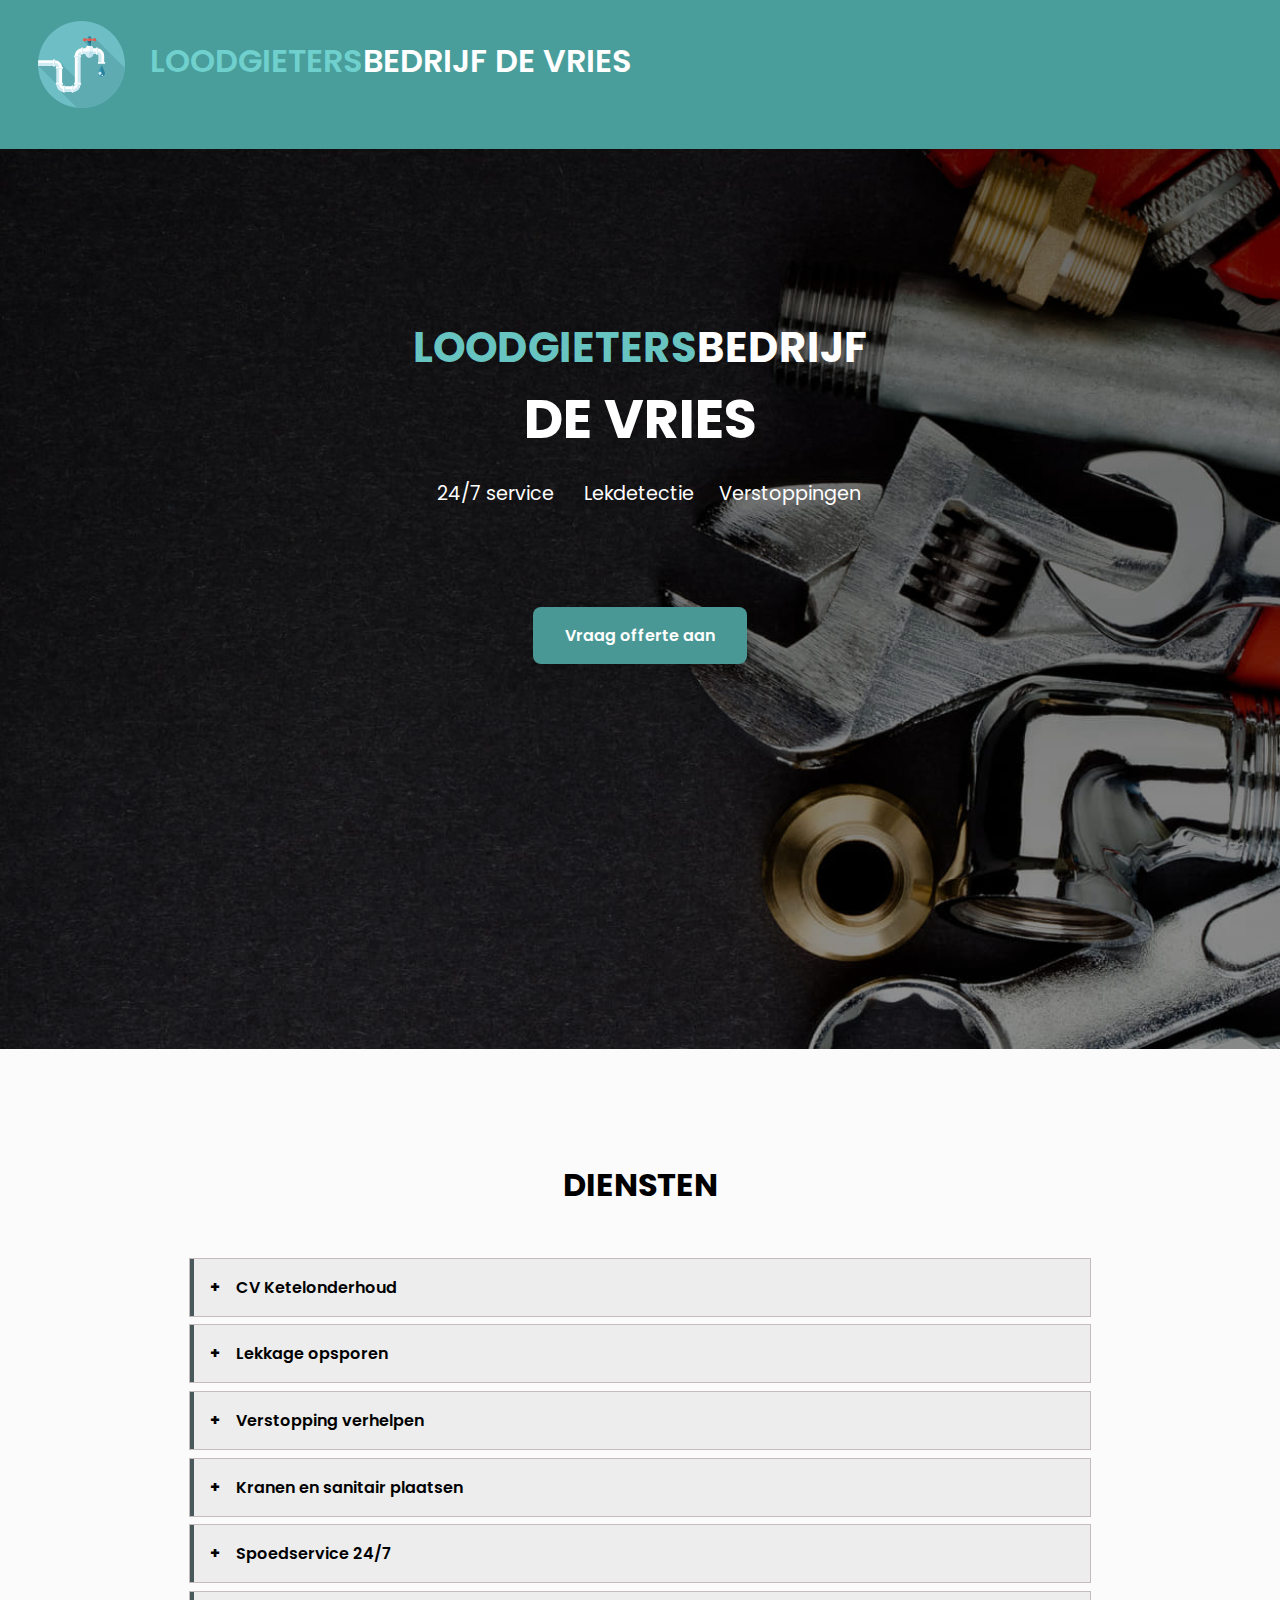
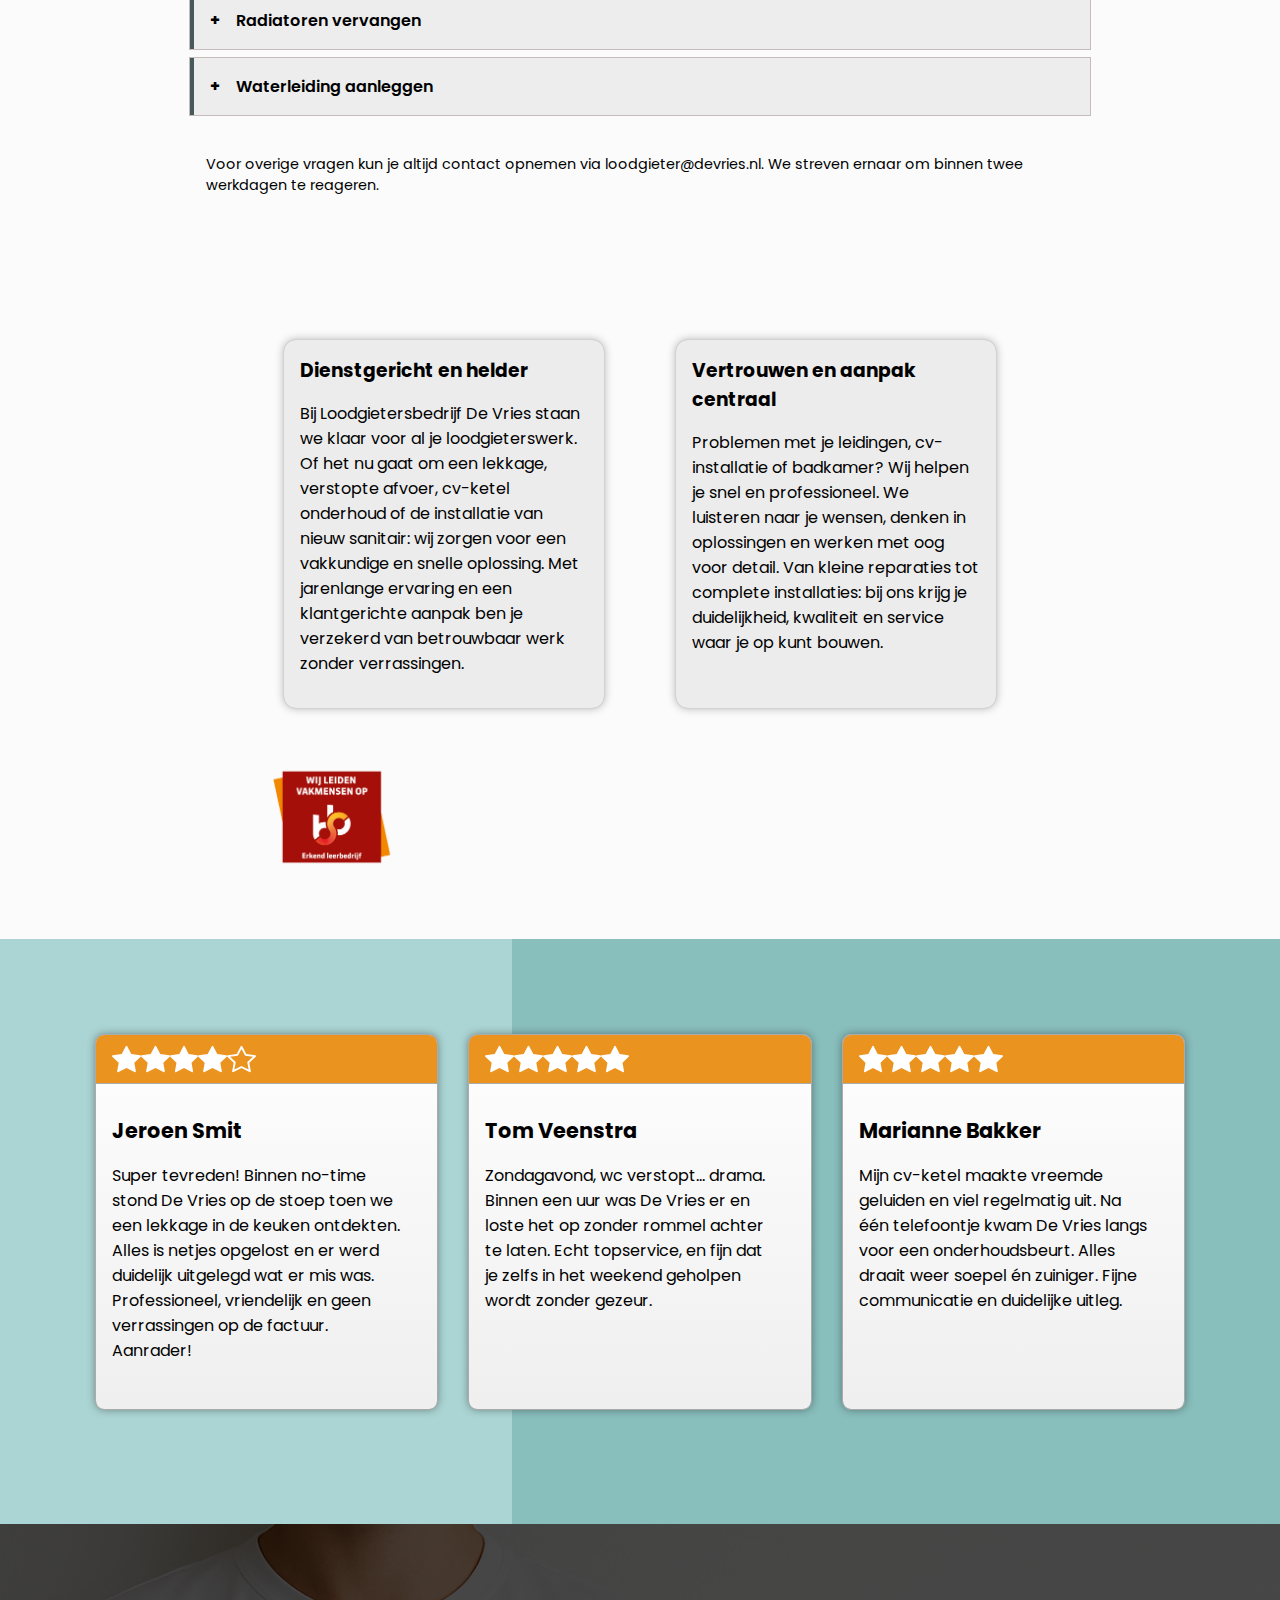
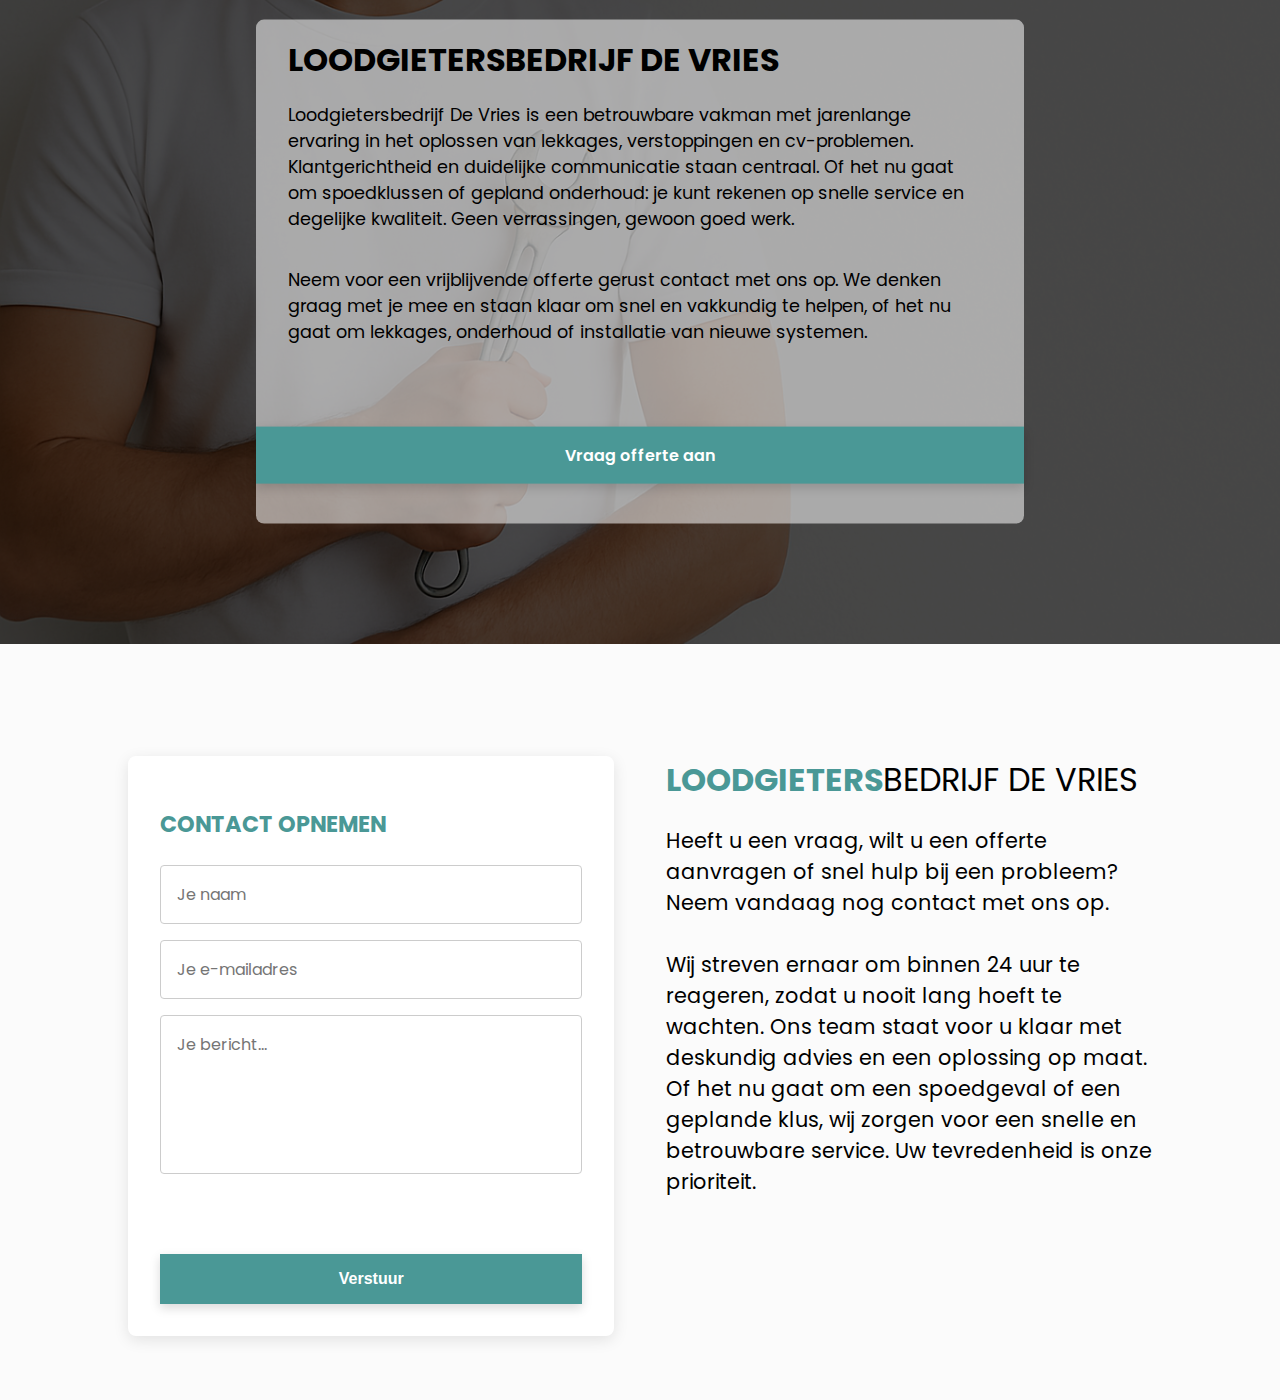
<file: portfolio1/index.html>
<!DOCTYPE html>
<html lang="en">
  <head>
    <meta charset="UTF-8" />
    <meta name="viewport" content="width=device-width, initial-scale=1.0" />
    <title>Document</title>
    <link rel="stylesheet" href="style.css" />
    <link
      href="https://fonts.googleapis.com/css2?family=Merriweather:ital,opsz,wght@0,18..144,300..900;1,18..144,300..900&family=Poppins:ital,wght@0,100;0,200;0,300;0,400;0,500;0,600;0,700;0,800;0,900;1,100;1,200;1,300;1,400;1,500;1,600;1,700;1,800;1,900&display=swap"
      rel="stylesheet"
    />
  </head>
  <body>
    <main>
      <section class="header-bar">
        <div class="logo">
          <img class="svg-logo" src="Assets/plumbing.svg" alt="chef-logo" />
          <p><span style="color: #70d0cd">Loodgieters</span>bedrijf de Vries</p>
        </div>
      </section>
      <section class="hero-part">
        <div class="hero">
          <div class="hero-overlay">
            <div class="hero-title">
              <h1><span style="color: #67c4c1">Loodgieters</span>bedrijf</h1>
              <h1 class="subtext">de Vries</h1>
              <div class="text-grid">
                <p>24/7 service</p>
                <p>Lekdetectie</p>
                <p>Verstoppingen</p>
              </div>

              <span class="cta-button" id="button-hero">Vraag offerte aan</span>
            </div>
          </div>
        </div>
      </section>
      <section class="diensten-part">
        <div class="diensten">
          <div class="dienst-board">
            <div class="dienst-title"><h2>DIENSTEN</h2></div>
            <div class="dienst-items">
              <div class="question">
                <p class="dienst-question" id="question-uneven">
                  <span class="icon">+</span>
                  CV Ketelonderhoud
                </p>
                <div class="dienst-answer">
                  <p>
                    Tijdens een onderhoudsbeurt wordt je cv-ketel gecontroleerd,
                    gereinigd en opnieuw afgesteld. Zo blijft hij veilig, zuinig
                    en storingsvrij werken. Onderhoud is op afspraak mogelijk.
                  </p>
                </div>
              </div>
              <div class="question">
                <p class="dienst-question">
                  <span class="icon">+</span>
                  Lekkage opsporen
                </p>
                <div class="dienst-answer">
                  <p>
                    Met professionele lekdetectieapparatuur spoor ik snel en
                    schadevrij lekkages op in leidingen, muren of vloeren. Een
                    nauwkeurige aanpak voorkomt onnodig breekwerk.
                  </p>
                </div>
              </div>

              <div class="question">
                <p class="dienst-question" id="question-uneven">
                  <span class="icon">+</span>
                  Verstopping verhelpen
                </p>
                <div class="dienst-answer">
                  <p>
                    Afvoer verstopt? Ik los het vakkundig op met professionele
                    ontstoppingsapparatuur. Of het nu in de keuken, badkamer of
                    riolering is, ik help je snel en netjes.
                  </p>
                </div>
              </div>

              <div class="question">
                <p class="dienst-question">
                  <span class="icon">+</span>
                  Kranen en sanitair plaatsen
                </p>
                <div class="dienst-answer">
                  <p>
                    Voor het installeren of vervangen van kranen, toiletten,
                    wastafels en douches kun je bij mij terecht. Ik zorg voor
                    een nette montage en correcte aansluiting.
                  </p>
                </div>
              </div>

              <div class="question">
                <p class="dienst-question" id="question-uneven">
                  <span class="icon">+</span>
                  Spoedservice 24/7
                </p>
                <div class="dienst-answer">
                  <p>
                    Bij acute problemen zoals lekkages of verstoppingen kun je
                    rekenen op onze spoedservice. We zijn 24/7 bereikbaar en
                    proberen zo snel mogelijk ter plaatse te zijn om verdere
                    schade te beperken.
                  </p>
                </div>
              </div>

              <div class="question">
                <p class="dienst-question" id="question-uneven">
                  <span class="icon">+</span>
                  Radiatoren vervangen
                </p>
                <div class="dienst-answer">
                  <p>
                    Oude of lekkende radiatoren? Ik vervang ze snel en
                    efficiënt, en zorg voor een goed ingeregeld
                    verwarmingssysteem dat past bij je woning.
                  </p>
                </div>
              </div>

              <div class="question">
                <p class="dienst-question">
                  <span class="icon">+</span>
                  Waterleiding aanleggen
                </p>
                <div class="dienst-answer">
                  <p>
                    Of je nu een nieuwe keuken of badkamer hebt: ik leg
                    waterleidingen vakkundig aan en zorg voor een betrouwbare
                    aansluiting op het bestaande systeem.
                  </p>
                </div>
              </div>

              <p
                style="
                  font-size: 0.9rem;
                  margin-left: 1rem;
                  margin-bottom: 1rem;
                  padding-top: 1rem;
                  padding-bottom: 1rem;
                "
              >
                Voor overige vragen kun je altijd contact opnemen via
                loodgieter@devries.nl. We streven ernaar om binnen twee
                werkdagen te reageren.
              </p>
            </div>
          </div>
        </div>
      </section>
      <section class="wat-doen-wij">
        <div class="wdw-part">
          <div class="wdw-grid">
            <div class="text-container">
              <h3>Dienstgericht en helder</h3>
              <p>
                Bij Loodgietersbedrijf De Vries staan we klaar voor al je
                loodgieterswerk. Of het nu gaat om een lekkage, verstopte
                afvoer, cv-ketel onderhoud of de installatie van nieuw sanitair:
                wij zorgen voor een vakkundige en snelle oplossing. Met
                jarenlange ervaring en een klantgerichte aanpak ben je verzekerd
                van betrouwbaar werk zonder verrassingen.
              </p>
            </div>
            <div class="text-container" id="tc2">
              <h3>Vertrouwen en aanpak centraal</h3>
              <p>
                Problemen met je leidingen, cv-installatie of badkamer? Wij
                helpen je snel en professioneel. We luisteren naar je wensen,
                denken in oplossingen en werken met oog voor detail. Van kleine
                reparaties tot complete installaties: bij ons krijg je
                duidelijkheid, kwaliteit en service waar je op kunt bouwen.
              </p>
            </div>
          </div>
          <img src="Assets/stagebedrijf.png" class="stagebedrijf" />
        </div>
      </section>
      <section class="reviews">
        <div class="review-part">
          <div class="review-square" id="square1"></div>
          <div class="review-square" id="square2"></div>

          <div class="review-grid">
            <div class="review-card">
              <div class="star-container">
                <div class="star-grid">
                  <img src="Assets/svg/star-fill.svg" />
                  <img src="Assets/svg/star-fill.svg" />
                  <img src="Assets/svg/star-fill.svg" />
                  <img src="Assets/svg/star-fill.svg" />
                  <img src="Assets/svg/star.svg" />
                </div>
              </div>
              <div class="review-text">
                <h2>Jeroen Smit</h2>
                <p>
                  Super tevreden! Binnen no-time stond De Vries op de stoep toen
                  we een lekkage in de keuken ontdekten. Alles is netjes
                  opgelost en er werd duidelijk uitgelegd wat er mis was.
                  Professioneel, vriendelijk en geen verrassingen op de factuur.
                  Aanrader!
                </p>
              </div>
            </div>

            <div class="review-card">
              <div class="star-container">
                <div class="star-grid">
                  <img src="Assets/svg/star-fill.svg" />
                  <img src="Assets/svg/star-fill.svg" />
                  <img src="Assets/svg/star-fill.svg" />
                  <img src="Assets/svg/star-fill.svg" />
                  <img src="Assets/svg/star-fill.svg" />
                </div>
              </div>
              <div class="review-text">
                <h2>Tom Veenstra</h2>
                <p>
                  Zondagavond, wc verstopt... drama. Binnen een uur was De Vries
                  er en loste het op zonder rommel achter te laten. Echt
                  topservice, en fijn dat je zelfs in het weekend geholpen wordt
                  zonder gezeur.
                </p>
              </div>
            </div>

            <div class="review-card">
              <div class="star-container">
                <div class="star-grid">
                  <img src="Assets/svg/star-fill.svg" />
                  <img src="Assets/svg/star-fill.svg" />
                  <img src="Assets/svg/star-fill.svg" />
                  <img src="Assets/svg/star-fill.svg" />
                  <img src="Assets/svg/star-fill.svg" />
                </div>
              </div>
              <div class="review-text">
                <h2>Marianne Bakker</h2>
                <p>
                  Mijn cv-ketel maakte vreemde geluiden en viel regelmatig uit.
                  Na één telefoontje kwam De Vries langs voor een
                  onderhoudsbeurt. Alles draait weer soepel én zuiniger. Fijne
                  communicatie en duidelijke uitleg.
                </p>
              </div>
            </div>
          </div>
        </div>
      </section>
      <section class="wie-zijn-wij">
        <div class="wzw-part">
          <div class="wzw-overlay"></div>
          <div class="wzw-container">
            <h3>Loodgietersbedrijf De Vries</h3>
            <p>
              Loodgietersbedrijf De Vries is een betrouwbare vakman met
              jarenlange ervaring in het oplossen van lekkages, verstoppingen en
              cv-problemen. Klantgerichtheid en duidelijke communicatie staan
              centraal. Of het nu gaat om spoedklussen of gepland onderhoud: je
              kunt rekenen op snelle service en degelijke kwaliteit. Geen
              verrassingen, gewoon goed werk.
            </p>

            <p>
              Neem voor een vrijblijvende offerte gerust contact met ons op. We
              denken graag met je mee en staan klaar om snel en vakkundig te
              helpen, of het nu gaat om lekkages, onderhoud of installatie van
              nieuwe systemen.
            </p>

            <span class="cta-button" id="button">Vraag offerte aan</span>
          </div>
        </div>
      </section>
      <section class="contact">
        <div class="contact-grid">
          <div class="contact-container">
            <h2>Contact opnemen</h2>

            <form
              action="mailto:loodgieter@devries.nl"
              method="POST"
              enctype="text/plain"
            >
              <input type="text" name="naam" placeholder="Je naam" required />
              <input
                type="email"
                name="email"
                placeholder="Je e-mailadres"
                required
              />
              <textarea
                name="bericht"
                rows="5"
                placeholder="Je bericht..."
                required
              ></textarea>
              <button type="submit" class="cta-button">Verstuur</button>
            </form>
          </div>
          <div class="flex-text">
            <p
              style="
                text-transform: uppercase;
                font-size: 2rem;
                font-weight: bold;
                color: #4a9896;
                margin: 0px;
              "
            >
              Loodgieters<span style="font-weight: normal; color: black"
                >bedrijf</span
              ><span style="font-weight: normal; color: black"> de Vries</span>
            </p>

            <p style="font-size: 1.3rem">
              Heeft u een vraag, wilt u een offerte aanvragen of snel hulp bij
              een probleem? Neem vandaag nog contact met ons op. <br /><br />Wij
              streven ernaar om binnen 24 uur te reageren, zodat u nooit lang
              hoeft te wachten. Ons team staat voor u klaar met deskundig advies
              en een oplossing op maat. Of het nu gaat om een spoedgeval of een
              geplande klus, wij zorgen voor een snelle en betrouwbare service.
              Uw tevredenheid is onze prioriteit.
            </p>
          </div>
        </div>
      </section>
    </main>
    <script src="js.js"></script>
  </body>
</html>
</file>
<file: portfolio1/style.css>
*,
*::before,
*::after {
  box-sizing: border-box;
}

html {
  background-color: #fbfbfb;
}

body {
  background-color: #fbfbfb;
  font-size: 1rem;
  font-family: "Poppins";
  margin: 0rem;
  padding-right: -1rem;
  overflow-x: hidden;
}

main {
  display: flex;
  flex-direction: column;
}

/*header*/
.header-bar {
  background-color: #499e9c;
  width: 100svw;
  min-height: 12svh;
  padding-bottom: 1rem;
  ;
}

.logo {
  display: flex;
  justify-content: center;
  align-items: center;
}

.logo > p {
  display: none;
}

.svg-logo {
  align-items: center;
  margin-top: 5%;
  display: flex;
  width: 18%;
  height: 18%;
  animation: rotate-logo 8s ease-in-out 1;
}

@keyframes rotate-logo {
  0% {
    transform: rotate(0deg) scale(1);
  }
  2% {
    transform: rotate(0deg) scale(01);
  }
  12% {
    transform: rotate(360deg) scale(0.7);
  }
  16% {
    transform: rotate(360deg) scale(1);
  }
  100% {
    transform: rotate(360deg) scale(1);
  }
}

/*Hero*/
.introduction-part {
  display: none;
}

.hero {
  margin-bottom: 2rem;
  background-color: rgb(169, 163, 163);
  width: 100svw;
  height: 84.2svh;
  background-image: url(Assets/plumbing-hero.jpg);
  background-size: cover;
  background-position: center;
  background-repeat: no-repeat;
}


#button-hero {
  margin-top: 5rem;
  border-radius: 8px;
}
.hero-overlay {
  background: linear-gradient(rgba(0, 0, 0, 0.6), rgba(0, 0, 0, 0.429));
  position: absolute;
  height: 84.2svh;
  width: 100svw;
}

.hero-overlay h1 {
  margin: 0px;
  font-family: "Poppins";
  color: white;
  text-transform: uppercase;
}

.hero-title {
  width: 100%;
  display: flex;
  flex-direction: column;
  align-items: center;
  justify-content: center;
  margin-top: 50%;
}

.subtext {
  font-size: 2.5rem;
  text-transform: uppercase;
  animation: scale 10s ease-in-out infinite;
}

@keyframes scale {
  0% {
    scale: 1;
  }
  50% {
    scale: 1.05;
  }
  100% {
    scale: 1;
  }
}

.text-grid {
  color: white;
  display: grid;
  grid-template-columns: 0.9fr 0.9fr 0.9fr;
  padding-left: 1%;
  font-size: 83%;
  gap: 1rem;
}

.text-grid p {
  margin-left: auto;
  margin-right: auto;
}

/** DIENSTEN FIX **/
.diensten-part {
  background-color: #fbfbfb;
  padding: 1rem 0;
  width: 100%;
}

.dienst {
  display: flex;
  align-items: center;
  justify-content: center;
  width: 100%;
}

.dienst-board {
  display: flex;
  flex-direction: column;
  width: 100%;
  margin: 1rem 0;
  padding: 1rem;
  justify-content: center;
  align-items: center;
  overflow: hidden;
}

.dienst-items {
  display: flex;
  flex-direction: column;
  width: 90%;
  max-width: 900px;
  margin: 0 auto;
}

.dienst-title {
  display: flex;
  justify-content: center;
  align-items: center;
  text-align: center;
  width: 100%;
  margin-bottom: 2rem;
}

.dienst-title > h2 {
  margin: 0;
  font-size: 1.4rem;
  text-transform: uppercase;
}

.question {
  display: flex;
  flex-direction: column;
  width: 100%;
  margin-bottom: 0.3rem;
}

.dienst-question {
  display: flex;
  align-items: center;
  background-color: #ededed;
  font-weight: 600;
  padding: 1rem;
  width: 100%;
  border-left: 4px solid #48595b;
  outline: 1px solid #c6bbbb;
  margin: 0.1rem 0;
  cursor: pointer;
  transition: all 0.2s ease;
}

.dienst-question:hover {
  font-weight: 500;
  background-color: #ffffff;
  border-left: 4px solid #4a9896;
}

.dienst-question .icon {
  margin-right: 1rem;
  font-weight: bold;
}

.dienst-answer {
  max-height: 0;
  overflow: hidden;
  font-size: 0.9rem;
  width: 100%;
  background-color: #ffffff;
  border-left: 4px solid #4a9896;
  border-radius: 0 0 8px 8px;
  transition: max-height 0.5s ease, padding 0.5s ease;
  margin-bottom: 0.1rem;
}

.dienst-answer.open {
  max-height: 1000px;
  padding: 1rem;
}

.dienst-answer > p {
  margin: 0;
}

.question {
  display: flex;
  flex-direction: column;
}

/*WWDW*/
.wdw-part {
  height: auto;
}

.wdw-grid {
  display: grid;
  padding-top: 1rem;
  gap: 2rem;
  grid-template-rows: auto;
}

.text-container {
  margin-left: auto;
  border-radius: 12px;
  width: 85%;
  max-width: 100%;
  background-color: #ececec;
  padding: 1rem;
  margin-right: auto;
  outline: 1px solid #d1d1d1;
  box-shadow: 0px 0px 10px rgba(0, 0, 0, 0.305);
}

.stagebedrijf {
  width: 40%;
  margin: 0 auto;
  margin-top: 3rem;
  margin-bottom: 3rem;
  margin-left: 2rem;

}

.text-container > h3 {
  margin: 0px;
  padding: 0px;
}
/* REVIEWS */

.review-part {
  position: relative;
  height: 160svh;
  background-color: #88bebc;
  width: 100%;
  margin-top: 0.8rem;
  overflow: hidden;
  padding-bottom: 0.8rem;
}

.review-square {
  height: 100%;
  width: 40svw;

  position: absolute;
  background-color: #abd5d4;
}

#square1 {
  animation: skew1 8s infinite ease-in-out;
}

#square2 {
  animation: skew2 9s infinite ease-in-out;
}

@keyframes skew1 {
  0% {
    transform: skewX(-20deg);
    background-color: #9bc6c542;
  }
  50% {
    transform: skewX(25deg);
    scale: 1.95;
    background-color: #aed4d387;
  }
  100% {
    transform: skewX(-20deg);
    background-color: #9bc6c542;
  }
}

@keyframes skew2 {
  0% {
    transform: skewX(1deg);
    background-color: #a3d9d72e;
  }
  50% {
    transform: skewX(-3deg);
    scale: 1.25;
    background-color: #b5e1df80;
  }
  100% {
    transform: skewX(1deg);
    background-color: #a3d9d72e;
  }
}

.review-grid {
  position: absolute;
  height: 93%;
  width: 100svw;
  gap: 2rem;
  display: grid;
  grid-template-rows: auto;

  justify-content: center;
  margin-top: 2rem;
  z-index: 3;
}

.review-card {
  background: linear-gradient(#fefefe, #efefef);
  border-radius: 8px 8px 8px 8px;
  height: 100%;
  width: 80svw;
  outline: 1px solid #ababab;
  box-shadow: 0px 0px 10px rgba(0, 0, 0, 0.455);
}

.star-container {
  display: flex;
  width: 100%;
  height: 3rem;
  outline: 1px solid #ababab;
  background-color: #eb931f;
  border-radius: 8px 8px 0px 0pc;
}

.star-grid {
  display: grid;
  grid-template-columns: 1fr 1fr 1fr 1fr 1fr;
  width: 60%;
  margin-top: 0.6rem;
  margin-left: 1rem;
}

.star-grid img {
  width: 1.8rem;
}

.review-text {
  display: grid;
  grid-template-rows: auto;
  gap: 1px;
}

.review-text h2 {
  font-size: 1rem;
  margin: 0px;
  margin-top: 1rem;
  margin-left: 1rem;
  font-weight: bolder;
}

.review-text p {
  margin-left: 1rem;
  font-size: 0.9rem;
  max-width: 85%;
}

/* WIE ZIJN WIJ*/
.wzw-part {
  display: grid;
  justify-content: center;
  position: relative;
  height: 90svh;
  background-image: url(Assets/profile.png);
  width: 100svw;
  background-repeat: no-repeat;
  background-size: cover;
}

.wzw-overlay {
  background-color: rgba(0, 0, 0, 0.701);
  position: absolute;
  width: 100%;
  height: 90svh;
}

.wzw-container {
  display: flex;
  flex-direction: column;
  position: absolute;
  background-color: rgba(255, 255, 255, 0.546);
  width: 85%;
  height: 90%;
  top: 50%;
  left: 50%;
  border-radius: 8px;
  transform: translate(-50%, -50%);
}

.wzw-container > h3 {
  font-size: 1.1rem;
  text-transform: uppercase;
  margin: 0px;
  margin-top: 1rem;
  margin-left: 1rem;
}

.wzw-container > p {
  font-size: 0.9rem;
  max-width: 90%;
  margin-left: 1rem;
}

.cta-button {
  display: inline-block;
  background-color: #4a9896;
  color: white;
  font-size: 1rem;
  font-weight: 600;
  padding: 1rem 2rem;
  border: none;
  margin-top: 1rem;

  text-align: center;
  text-decoration: none;
  box-shadow: 0 4px 10px rgba(0, 0, 0, 0.15);
  transition: all 0.3s ease;
  cursor: pointer;
}

#button {
  transition: all 0.2s ease-in-out;
  cursor: pointer;
}

.cta-button:hover {
  transform: translateY(-2px);
  background-color: #3e837f;
  box-shadow: 0 6px 15px rgba(0, 0, 0, 0.25);
}

/* contact */
.contact-part {
  display: flex;
  height: 100svh;
  width: auto;
  justify-content: center;
}

.contact-title {
  margin-top: 2rem;
  text-transform: uppercase;
}

.contact {
  background-color: #fbfbfb;
  margin-top: 3rem;
  padding: 1rem 1rem;
  display: flex;
  justify-content: center;
}

.contact-container {
  background-color: white;
  padding: 2rem;
  border-radius: 8px;
  box-shadow: 0 4px 15px rgba(0, 0, 0, 0.1);
  width: 100%;
  max-width: 600px;
}

.contact-container h2 {
  margin-bottom: 1.5rem;
  color: #4a9896;
  text-transform: uppercase;
  font-size: 1.4rem;
}

.contact-container form {
  display: flex;
  flex-direction: column;
  gap: 1rem;
}

.flex-text{
  display: none;
}

.contact-container input,
.contact-container textarea {
  padding: 1rem;
  border: 1px solid #ccc;
  border-radius: 4px;
  font-family: "Poppins", sans-serif;
  font-size: 1rem;
  resize: none;
}

.contact-container input:focus,
.contact-container textarea:focus {
  border-color: #4a9896;
  outline: none;
  box-shadow: 0 0 0 2px #4a989662;
}

dienst-question,
.dienst-items {
  width: 98%; /* ipv 100svw */
}
@media (min-width: 768px) {
  .logo {
    justify-content: start;
    margin-left: 3%;
  }

  .header-bar {
    min-height: 0svh;
    padding-bottom: 2rem;
  }

  .logo > p {
    display: flex;
    margin-top: 3%;
    margin-left: 2%;
    color: white;
    text-transform: uppercase;
    font-size: 2rem;
    font-weight: 600;
  }
  .svg-logo {
    margin-top: 1%;
    width: 7%;
    height: 7%;
  }

  .hero-part {
  }

  .hero {
    background-image: url(Assets/plumbing-bg.jpg);
    background-size: cover;
    background-repeat: no-repeat;
    width: 102.5%;
    min-height: 100svh;
    height: auto;
  }

  .hero-overlay {
    height: 100svh;
  }

  .hero-overlay h1 {
    font-size: 2.6rem;
  }

  .subtext {
    font-size: 3.4rem !important;
  }

  .text-grid {
    font-size: 1.2rem;
  }

  .hero-title {
    margin-top: 13%;
  }
  /*introduction*/
  .introduction-part {
    background-color: #fbfbfb;
    margin: -2rem;
    margin-top: 1rem;
    display: flex;
    height: 50svh;
    width: auto;
  }

  /*diensten*/
  .diensten-part {
    background-color: #fbfbfb;
    margin-top: 2rem;
    z-index: 3;
    padding-bottom: 5rem;
  }

  .dienst-title h2 {
    margin-top: 1rem;
    font-size: 2rem;
    margin-bottom: 1rem;
  }

  .dienst-board {
    margin: 0px;
    background-color: #fbfbfb;
  }

  .question {
    width: auto;
    padding: 0px;
  }

  /* wdw*/
  .wdw-grid {
    margin: 0 auto;
    width: 60%;
    grid-template-columns: 1fr 1fr;
    grid-template-rows: 1fr;
    gap: 1rem;
  }

  .stagebedrijf {
    display: flex;
    width: 10%;
    margin-top: 3rem;
    margin-left: 21%;
  }
  /*review*/
  .review-part {
    height: 65svh;
    width: 100svw;
  }
  .review-grid {
    grid-template-columns: 1fr 1fr 1fr;
    grid-template-rows: 1fr;
    padding: 2rem 6rem;
    margin-top: 5%;
    width: 100svw;
    margin-bottom: 2%;
  }
  .review-card {
    width: 100%;
    height: 78%;
    margin: 0 auto;
  }

  .star-grid {
    width: 40%;
  }
  .review-text h2 {
    margin-top: 2rem;
    font-size: 1.3rem;
  }
  .review-text p {
    font-size: 1rem;
  }

  /* wie zijn wij */
  .wzw-part {
    background-image: url(Assets/bg-desktop.png);
    background-color: #fbfbfb58;
    width: 100svw;
  }

  .wzw-part {
    height: 80svh;
  }

  .wzw-container {
    margin: 3% 0;
    width: 60%;
    height: 70%;
    transform: translate(-50%, -60%);
  }

  .wzw-overlay {
    height: 80svh;
  }

  .wzw-container > h3 {
    max-width: 90%;
    font-size: 2rem;
    margin-left: 2rem;
  }
  .wzw-container > p {
    font-size: 1.1rem;
    margin-left: 2rem;
  }

  .cta-button {
    margin-top: 4rem;
  }

  /*Contact*/
  .contact {
    padding: 5% 0;
  }

  .contact-grid{
    width: 80svw;
    gap: 5%;
    display: grid;
    grid-template-columns: 1fr 1fr;
  }

  .flex-text{
    display: grid;
    grid-template-rows: 0.05fr 1fr;
  }
}
</file>
